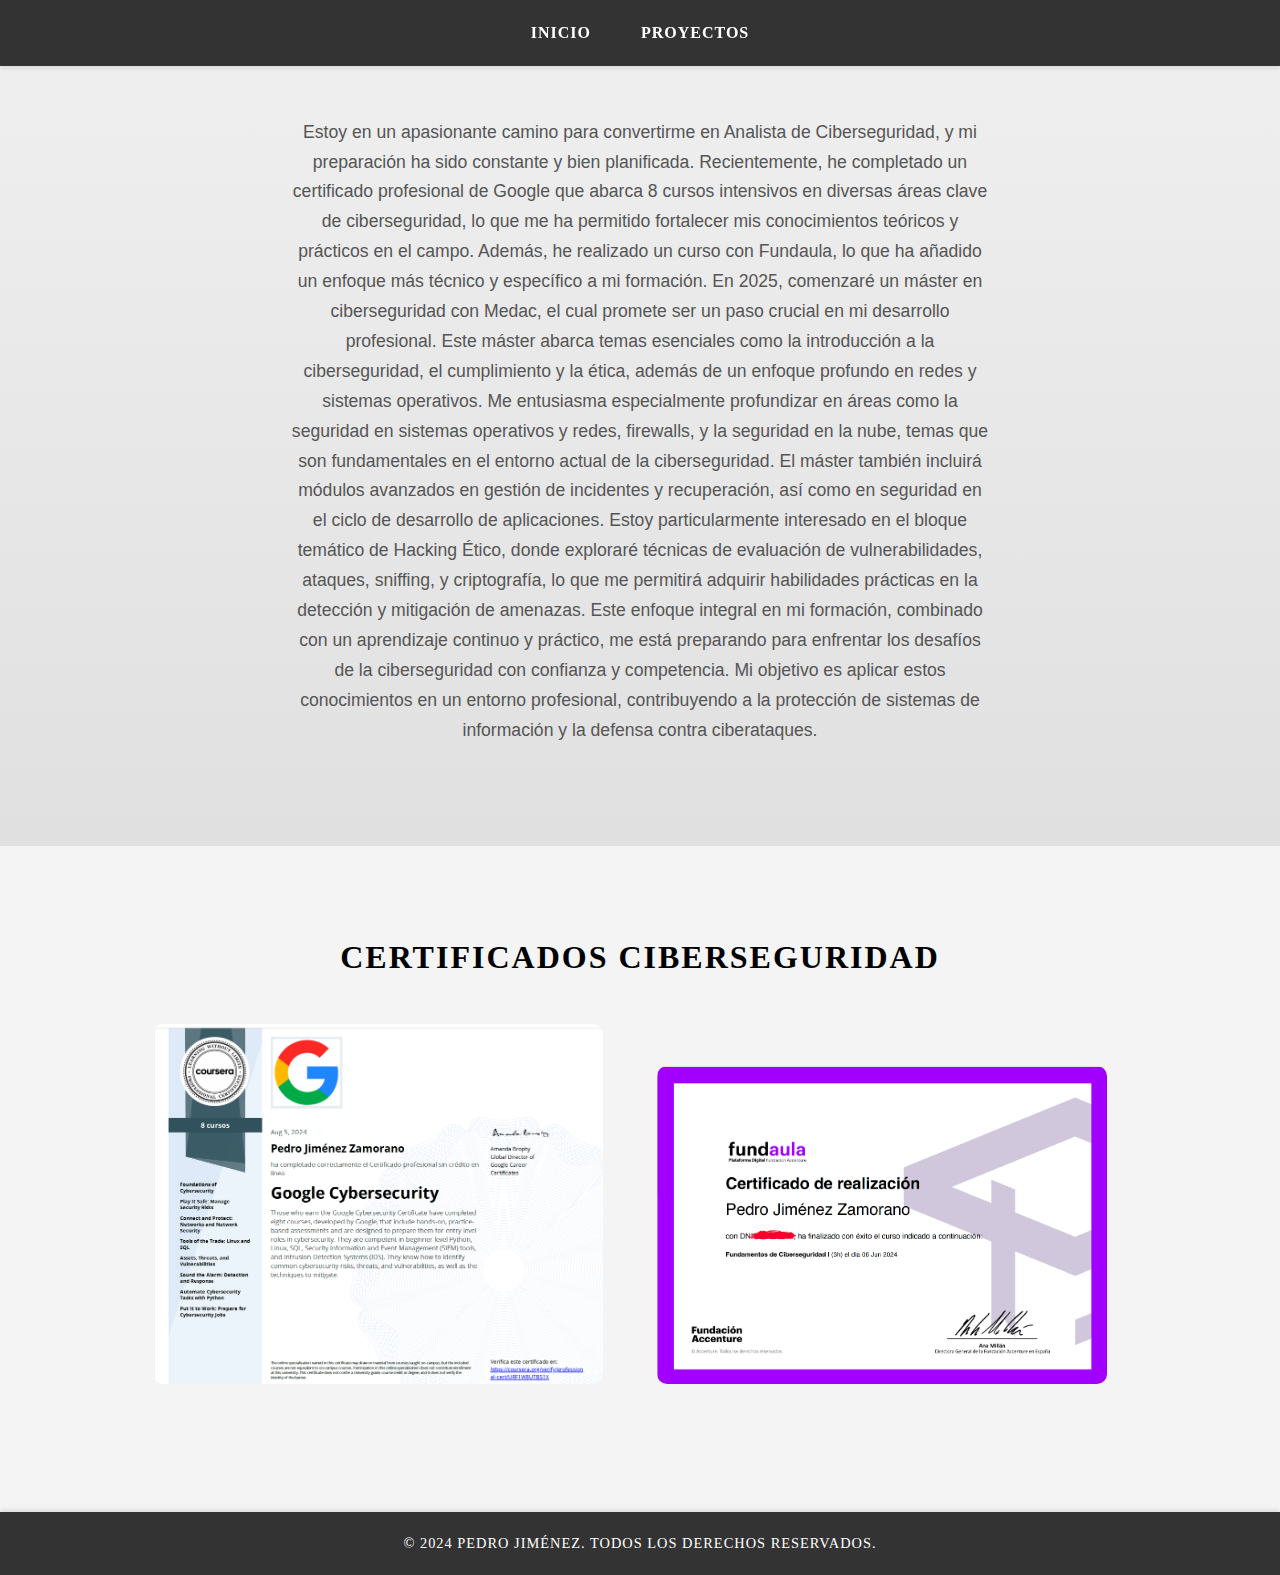
<file: ciberseguridad.html>
<!DOCTYPE html>
<html lang="es">
<head>
    <meta charset="UTF-8">
    <meta name="viewport" content="width=device-width, initial-scale=1.0">
    <title>Ciberseguridad</title>
    <link rel="icon" type="image/x-icon" href="./assets/images/Fondo-de-“PedroJZ-2023-photo”-eliminado.ico">
    <link rel="stylesheet" href="./assets/styles.css">
</head>
<body>
    <!-- Navegación -->
    <header>
        <nav>
            <ul>
                <li><a href="index.html">Inicio</a></li>
                <li><a href="">Proyectos</a></li>
            </ul>
        </nav>
    </header>

    <!-- Sección de Inicio -->
    <section id="home">
        <div class="intro">
           <p>
            Estoy en un apasionante camino para convertirme en Analista de Ciberseguridad, y mi preparación ha sido constante y bien planificada. Recientemente, he completado un certificado profesional de Google que abarca 8 cursos intensivos en diversas áreas clave de ciberseguridad, lo que me ha permitido fortalecer mis conocimientos teóricos y prácticos en el campo. Además, he realizado un curso con Fundaula, lo que ha añadido un enfoque más técnico y específico a mi formación.

            En 2025, comenzaré un máster en ciberseguridad con Medac, el cual promete ser un paso crucial en mi desarrollo profesional. Este máster abarca temas esenciales como la introducción a la ciberseguridad, el cumplimiento y la ética, además de un enfoque profundo en redes y sistemas operativos. Me entusiasma especialmente profundizar en áreas como la seguridad en sistemas operativos y redes, firewalls, y la seguridad en la nube, temas que son fundamentales en el entorno actual de la ciberseguridad.
            
            El máster también incluirá módulos avanzados en gestión de incidentes y recuperación, así como en seguridad en el ciclo de desarrollo de aplicaciones. Estoy particularmente interesado en el bloque temático de Hacking Ético, donde exploraré técnicas de evaluación de vulnerabilidades, ataques, sniffing, y criptografía, lo que me permitirá adquirir habilidades prácticas en la detección y mitigación de amenazas.
            
            Este enfoque integral en mi formación, combinado con un aprendizaje continuo y práctico, me está preparando para enfrentar los desafíos de la ciberseguridad con confianza y competencia. Mi objetivo es aplicar estos conocimientos en un entorno profesional, contribuyendo a la protección de sistemas de información y la defensa contra ciberataques.
           </p>
        </div>        
    </section>

    <!-- Sección de Proyectos -->
    <section id="projects">
        <div class="container">
            <h1>Certificados ciberseguridad</h1>
            <a href="https://www.coursera.org/account/accomplishments/specialization/URF1W8UTBS1X"><img class="photoCertificate" src="./assets/images/Certificado google.png" alt="Certificado google"></a>
            <a href="https://www.linkedin.com/in/pedro-jim%C3%A9nez-zamorano-5b3825273"><img src="./assets/images/ciberseguridadII.png" class="photoCertificate" alt="titulo fundaula"></a>
        </div>
    </section>

    <footer>
        <p>&copy; 2024 Pedro Jiménez. Todos los derechos reservados.</p>
    </footer>
</body>
</html>
</file>
<file: assets/styles.css>
*{
    font-family: 'Merriweather', serif; /* Tipografía elegante */
}


/* General */
body {

    margin: 0;
    padding: 0;
    line-height: 1.6;
    background-color: #f4f4f4;
}

.container {
    width: 80%;
    margin: 0 auto;
    padding: 20px 0;
}

/* Estilo general para los títulos adaptarlo a cada parte para compensar*/
h1, h2, h3 {
    text-transform: uppercase; /* Transformar el texto a mayúsculas */
    letter-spacing: 2px; /* Espaciado entre letras */
    margin-bottom: 20px; /* Espacio inferior */
    line-height: 1.3; /* Altura de línea para mejor legibilidad */
    position: relative; /* Posición relativa para efectos adicionales */
    text-align: center;
}

p {
    margin-bottom: 10px;
}

/* Estilo del header */
header {
    background-color: #333; /* Fondo oscuro para el header */
    padding: 20px 0; /* Espaciado superior e inferior */
    box-shadow: 0 2px 5px rgba(0, 0, 0, 0.1); /* Sombra sutil debajo del header */
    position: fixed; /* Fijar el header al tope de la página */
    width: 100%; /* Ancho completo */
    z-index: 1000; /* Asegurarse de que el header esté sobre otros elementos */
}

/* Estilo del nav */
nav ul {
    list-style-type: none; /* Quitar estilo de la lista */
    margin: 0;
    padding: 0;
    display: flex; /* Flexbox para alinear los elementos */
    justify-content: center; /* Centrar los elementos de la navegación */
    align-items: center;
}

nav ul li {
    margin: 0 15px; /* Espaciado entre los elementos de la navegación */
}

nav ul li a {
    text-decoration: none; /* Quitar subrayado a los enlaces */
    color: #fff; /* Color del texto */
    font-weight: 600; /* Negrita suave */
    text-transform: uppercase; /* Convertir el texto a mayúsculas */
    letter-spacing: 1px; /* Espaciado entre letras */
    padding: 5px 10px; /* Espaciado interior */
    transition: color 0.3s ease, border-bottom 0.3s ease; /* Transición suave */
}

/* Efecto hover en los enlaces de navegación */
nav ul li a:hover {
    color: #798da5; /* Cambio de color en hover (puedes ajustar este color) */
    border-bottom: 2px solid #798da5; /* Subrayado inferior en hover */
}

/* Estilo cuando se hace clic en los enlaces */
nav ul li a:active {
    color: #fff; /* Color de texto en estado activo */
    border-bottom: 2px solid #fff; /* Subrayado blanco en estado activo */
}


/* Estilo de la sección de inicio */
#home {
    background-color: #f0f0f0; /* Fondo claro y limpio */
    color: #333; /* Texto oscuro para contraste */
    padding: 80px 0; /* Espaciado superior e inferior */
    text-align: center; /* Centrar el contenido */
    background-image: linear-gradient(to bottom, #f0f0f0, #e0e0e0); /* Degradado sutil */
}

/* Contenedor de la introducción */
#home .intro {
    max-width: 700px; /* Ancho máximo del contenedor */
    margin: 0 auto; /* Centrar el contenedor */
    padding: 20px; /* Espaciado interno */
}

/* Estilo de la imagen del logo */
#home .intro img {
    width: 180px; /* Ancho fijo para la imagen */
    height: auto; /* Mantener la proporción */
    margin-bottom: 25px; /* Espaciado inferior */
    
    border-radius: 80px; /* Bordes ligeramente redondeados */
}

/* Estilo del título */
#home h1 {
    font-family: 'Raleway', sans-serif; /* Tipografía moderna y limpia */
    font-size: 2.2em; /* Tamaño de fuente */
    margin-bottom: 20px; /* Espaciado inferior */
    color: #333; /* Color oscuro */
    font-weight: 700; /* Fuente negrita */
}

/* Estilo del párrafo */
#home p {
    font-size: 1.1em; /* Tamaño de fuente más grande para legibilidad */
    line-height: 1.7; /* Altura de línea */
    color: #555; /* Color gris para un look más suave */
    margin-bottom: 0; /* Sin margen inferior */
    font-family: 'Open Sans', sans-serif; /* Tipografía moderna */
}


/* Sección Sobre Mí */
#about {
    background: #f4f4f4;
    padding: 50px 0;
    text-align: center;
}

/* Sección de Proyectos */
#projects {
    padding: 50px 0;
}

#projects h2{
    text-align: center;
}

.project-grid {
    display: grid;
    grid-template-columns: repeat(auto-fit, minmax(300px, 1fr));
    gap: 20px;
}

.project-grid a{
    text-decoration: none;
    color: #000;
}

.project-grid a:hover{
    opacity: 0.5;
}

.project-item {
    background: #fff;
    padding: 15px;
    border: 1px solid #ddd;
    text-align: center;
}

.project-item img {
    width: 100%;
    height: auto;
    border-radius: 5px;
}

.project-item h3 {
    margin-top: 15px;
}

/* Sección de Contacto */
/* Estilo de la sección de contacto */

#contact .container{
    display: flex;
    align-items: center;
    justify-content: center;
}

.card {
    background-color: #ffffff;
    border-radius: 10px;
    box-shadow: 0 10px 20px rgba(0, 0, 0, 0.2);
    overflow: hidden;
    width: 300px;
    text-align: center;
    transform: scale(0.95);
    transition: transform 0.3s ease-in-out;
}

.card:hover {
    transform: scale(1.05);
}

.card-header img {
    width: 100%;
    border-bottom: 1px solid #eeeeee;
    border-radius: 80px;
}

.card-body {
    padding: 20px;
}

.card-body h2 {
    margin: 10px 0 5px;
    font-size: 24px;
    color: #333;
}

.card-body p {
    margin: 5px 0;
    font-size: 14px;
    color: #777;
}

.social-icons {
    margin-top: 15px;
}

.social-icons a {
    width: 40px;
    height: 40px;
    display: inline-block;
    background-size: cover;
    border-radius: 50%;
    margin: 0 5px;
    transition: transform 0.3s ease;
}

.social-icons a:hover {
    transform: rotate(360deg);
}

.twitter {
    background-image: url('https://cdn-icons-png.flaticon.com/512/733/733579.png');
}

.linkedin {
    background-image: url('https://cdn-icons-png.flaticon.com/512/174/174857.png');
}

.github {
    background-image: url('https://cdn-icons-png.flaticon.com/512/733/733553.png');
}

/* Pie de página */
/* Estilo del footer */
footer {
    background-color: #333; /* Fondo oscuro para el footer */
    color: #fff; /* Color del texto */
    text-align: center; /* Centrar el contenido del footer */
    padding: 20px 0; /* Espaciado superior e inferior */
    font-size: 0.9em; /* Tamaño de fuente ligeramente reducido */
    position: relative; /* Posicionamiento relativo para posibles ajustes */
    box-shadow: 0 -2px 5px rgba(0, 0, 0, 0.1); /* Sombra sutil arriba del footer */
    margin-top: 2%;
}

footer p {
    margin: 0; /* Quitar márgenes alrededor del texto */
    letter-spacing: 1px; /* Espaciado entre letras para mejor legibilidad */
    font-weight: 300; /* Peso de la fuente más ligero para un toque elegante */
    text-transform: uppercase; /* Texto en mayúsculas para consistencia */
}

/* Efecto hover en el texto del footer */
footer p:hover {
    color: #798da5; /* Cambio de color al pasar el mouse (consistente con el header) */
}


/* Estilo para el iframe */
iframe {
    width: 100%;
    height: 400px;
    border: 1px solid #ccc;
    margin-top: 20px;
}
/* Estilo para el botón de descarga */
.download-btn {
    display: inline-block;
    margin-top: 10px;
    padding: 10px 20px;
    background-color: #333;
    color: white;
    text-decoration: none;
    border-radius: 5px;
}
.download-btn:hover {
    background-color: #798da5;
}

/* Estilo para la página de ciberseguridad*/

#projects .container .photoCertificate {
    width: 450px; /* Ancho fijo para la imagen */
    height: auto; /* Mantener la proporción */
    margin: 25px; /* Espaciado inferior */
    border-radius: 10px; /* Bordes ligeramente redondeados */
}
</file>
